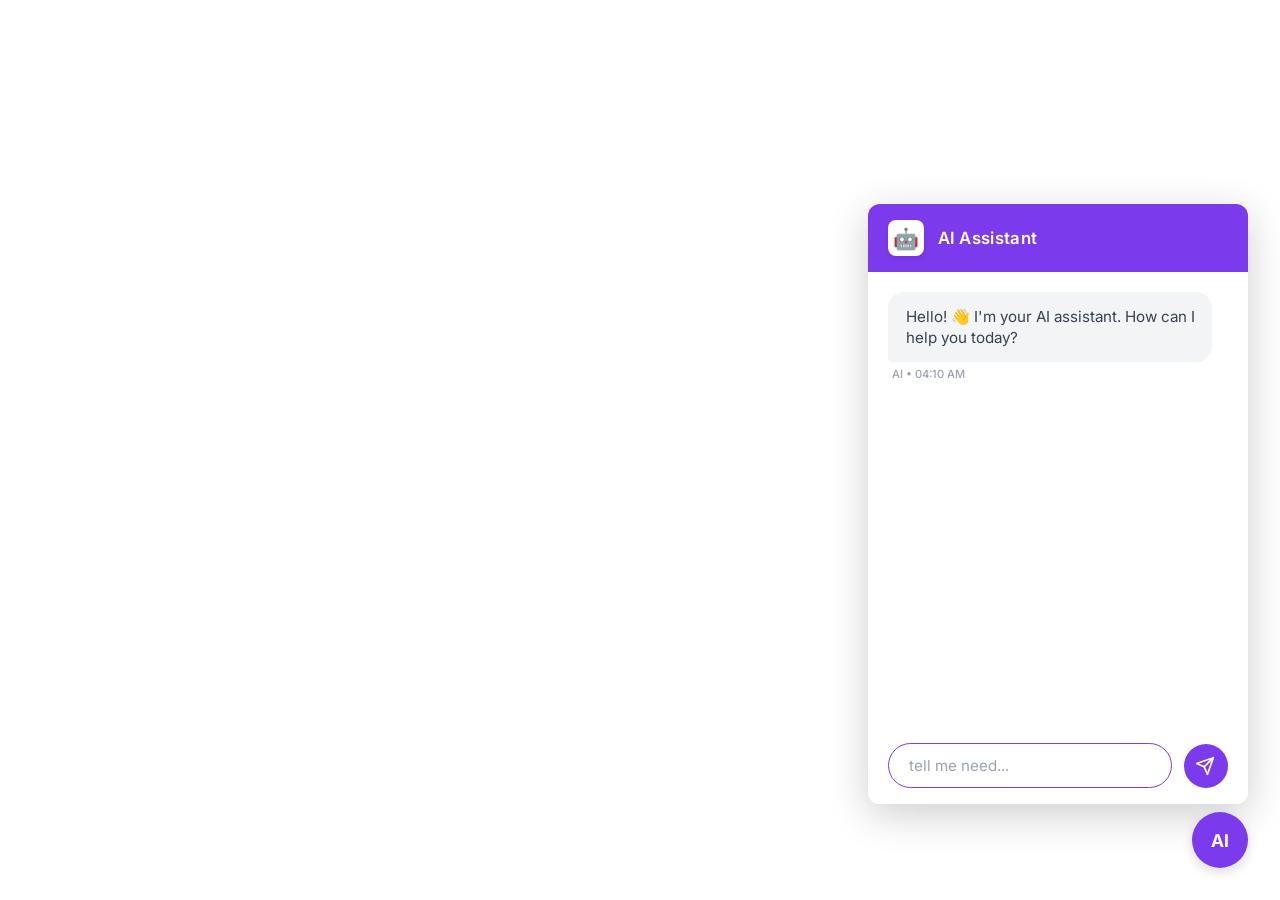
<file: frontend/index.html>
<!DOCTYPE html>
<html lang="en">

<head>
  <meta charset="UTF-8">
  <meta name="viewport" content="width=device-width, initial-scale=1.0">
  <title>AI Assistant</title>
  <link rel="preconnect" href="https://fonts.googleapis.com">
  <link rel="preconnect" href="https://fonts.gstatic.com" crossorigin>
  <link href="https://fonts.googleapis.com/css2?family=Inter:wght@400;500;600;700&display=swap" rel="stylesheet">

  <style>
    :root {
      --primary: #7c3aed;
      /* Exact purple from screenshot */
      --bg-body: #ffffff;
      --message-bot: #f3f4f6;
      /* Light gray */
      --message-user: #8b5cf6;
      /* Matches the user bubble in screenshot */
      --text-main: #374151;
      --text-muted: #9ca3af;
      --font-family: 'Inter', sans-serif;
    }

    #widget-toggle-btn,
    #ai-widget-container {
      font-family: var(--font-family);
    }

    /* 
          Floating Toggle Button
        */
    #widget-toggle-btn {
      position: fixed;
      bottom: 2rem;
      right: 2rem;
      width: 56px;
      height: 56px;
      border-radius: 50%;
      background: var(--primary);
      color: white;
      border: none;
      box-shadow: 0 4px 12px rgba(0, 0, 0, 0.15);
      cursor: pointer;
      display: flex;
      align-items: center;
      justify-content: center;
      z-index: 9999;
      font-size: 1.1rem;
      font-weight: 700;
      transition: transform 0.2s ease, background 0.2s ease;
    }

    #widget-toggle-btn:hover {
      transform: scale(1.05);
      background: #6d28d9;
    }

    /*
          Widget Container
        */
    #ai-widget-container {
      position: fixed;
      bottom: 6rem;
      /* Above the button */
      right: 2rem;
      width: 380px;
      height: 600px;
      max-width: calc(100vw - 4rem);
      max-height: calc(100vh - 8rem);

      background: var(--bg-body);
      border-radius: 12px;
      box-shadow: 0 10px 40px rgba(0, 0, 0, 0.2);

      display: flex;
      flex-direction: column;
      z-index: 9998;
      overflow: hidden;

      transform-origin: bottom right;
      transition: opacity 0.3s ease, transform 0.3s cubic-bezier(0.175, 0.885, 0.32, 1.1);
    }

    #ai-widget-container.widget-hidden {
      opacity: 0;
      pointer-events: none;
      transform: scale(0.8) translateY(20px);
    }

    #ai-widget-container.widget-visible {
      opacity: 1;
      pointer-events: auto;
      transform: scale(1) translateY(0);
    }

    /* Header */
    .widget-header {
      padding: 1rem 1.25rem;
      display: flex;
      align-items: center;
      background: var(--primary);
      color: white;
    }

    .widget-avatar {
      width: 36px;
      height: 36px;
      background: white;
      border-radius: 8px;
      display: flex;
      align-items: center;
      justify-content: center;
      margin-right: 0.85rem;
      font-size: 1.3rem;
      box-shadow: 0 2px 5px rgba(0, 0, 0, 0.1);
    }

    .widget-title {
      font-weight: 600;
      font-size: 1.05rem;
      letter-spacing: 0.3px;
      flex: 1;
    }

    /* Body */
    .widget-body {
      flex: 1;
      padding: 1.25rem;
      overflow-y: auto;
      display: flex;
      flex-direction: column;
      gap: 1.25rem;
      background: #ffffff;
    }

    /* Scrollbars */
    .widget-body::-webkit-scrollbar {
      width: 4px;
    }

    .widget-body::-webkit-scrollbar-track {
      background: transparent;
    }

    .widget-body::-webkit-scrollbar-thumb {
      background: #e5e7eb;
      border-radius: 4px;
    }

    .message-wrapper {
      display: flex;
      flex-direction: column;
      gap: 0.35rem;
    }

    .message-wrapper.bot {
      align-items: flex-start;
    }

    .message-wrapper.user {
      align-items: flex-end;
    }

    .message {
      padding: 0.85rem 1.1rem;
      border-radius: 16px;
      font-size: 0.95rem;
      line-height: 1.4;
      max-width: 85%;
      color: var(--text-main);
    }

    .system-message {
      background: var(--message-bot);
      border-bottom-left-radius: 4px;
      color: var(--text-main);
    }

    .user-message {
      background: var(--message-user);
      color: white;
      border-bottom-right-radius: 4px;
    }

    .message-meta {
      display: flex;
      align-items: center;
      gap: 0.5rem;
      margin-left: 0.25rem;
      margin-right: 0.25rem;
    }

    .message-time {
      font-size: 0.7rem;
      color: var(--text-muted);
      font-weight: 500;
    }

    /* Feedback Buttons */
    .feedback-btns {
      display: flex;
      gap: 0.4rem;
    }

    .feedback-btn {
      background: none;
      border: none;
      color: var(--text-muted);
      cursor: pointer;
      padding: 0.1rem;
      display: flex;
      align-items: center;
      justify-content: center;
      transition: color 0.2s ease;
    }

    .feedback-btn:hover {
      color: var(--primary);
    }

    .feedback-btn.active-like {
      color: #10b981;
      /* green */
    }

    .feedback-btn.active-dislike {
      color: #ef4444;
      /* red */
    }

    .feedback-btn svg {
      width: 14px;
      height: 14px;
    }

    /* Typing Indicator */
    .typing-indicator-wrapper {
      display: none;
      /* hidden by default */
      flex-direction: column;
      gap: 0.25rem;
      align-items: flex-start;
    }

    .typing-indicator {
      display: flex;
      align-items: center;
      gap: 6px;
      padding: 0.85rem 1.1rem;
      background: var(--message-bot);
      border-radius: 16px;
      border-bottom-left-radius: 4px;
      color: var(--text-main);
      font-size: 0.95rem;
    }

    .typing-dots {
      display: flex;
      gap: 4px;
      margin-left: 2px;
    }

    .typing-dot {
      width: 5px;
      height: 5px;
      background-color: var(--text-muted);
      border-radius: 50%;
      animation: typing 1.4s infinite ease-in-out both;
    }

    .typing-dot:nth-child(1) {
      animation-delay: -0.32s;
    }

    .typing-dot:nth-child(2) {
      animation-delay: -0.16s;
    }

    @keyframes typing {

      0%,
      80%,
      100% {
        transform: scale(0);
        opacity: 0.3;
      }

      40% {
        transform: scale(1);
        opacity: 1;
      }
    }

    /* Footer */
    .widget-footer {
      padding: 1rem 1.25rem;
      background: #ffffff;
      display: flex;
      align-items: center;
      gap: 0.75rem;
    }

    .input-container {
      flex: 1;
      position: relative;
    }

    #widget-input {
      width: 100%;
      background: #ffffff;
      border: 1px solid var(--primary);
      /* purple border mapped from screenshot */
      border-radius: 9999px;
      /* Pill shape */
      padding: 0.75rem 1.25rem;
      color: var(--text-main);
      font-family: inherit;
      font-size: 0.95rem;
      outline: none;
      transition: all 0.2s ease;
      box-sizing: border-box;
    }

    #widget-input::placeholder {
      color: var(--text-muted);
    }

    #widget-input:focus {
      box-shadow: 0 0 0 2px rgba(124, 58, 237, 0.15);
    }

    .interact-btn {
      background: var(--primary);
      color: white;
      border: none;
      border-radius: 50%;
      width: 44px;
      height: 44px;
      flex-shrink: 0;
      display: flex;
      align-items: center;
      justify-content: center;
      cursor: pointer;
      transition: all 0.2s ease;
    }

    .interact-btn:hover {
      transform: scale(1.05);
      background: #6d28d9;
    }

    .interact-btn svg {
      margin-left: -2px;
      /* optical alignment for paper plane */
      margin-top: 1px;
      width: 20px;
      height: 20px;
    }
  </style>
</head>

<body>

  <!-- Widget Container -->
  <div id="ai-widget-container" class="widget-visible">
    <div class="widget-header">
      <div class="widget-avatar">
        🤖
      </div>
      <div class="widget-title">
        AI Assistant
      </div>
    </div>

    <div class="widget-body">
      <!-- Initial User Greeting -->
      <div class="message-wrapper bot">
        <div class="message system-message">
          Hello! 👋 I'm your AI assistant. How can I help you today?
        </div>
        <div class="message-meta">
          <span class="message-time">AI • <span class="time-stamp"></span></span>
          <div class="feedback-btns" style="display: none;"></div> <!-- Hidden on greeting usually, but placeholder -->
        </div>
      </div>

      <!-- Default Typing Indicator -->
      <div class="typing-indicator-wrapper bot" id="typing-indicator">
        <div class="typing-indicator">
          Typing
          <div class="typing-dots">
            <div class="typing-dot"></div>
            <div class="typing-dot"></div>
            <div class="typing-dot"></div>
          </div>
        </div>
      </div>
    </div>

    <div class="widget-footer">
      <div class="input-container">
        <input type="text" placeholder="tell me need..." id="widget-input">
      </div>
      <button id="widget-send-btn" class="interact-btn" aria-label="Send">
        <svg viewBox="0 0 24 24" fill="none" stroke="currentColor" stroke-width="2" stroke-linecap="round"
          stroke-linejoin="round">
          <line x1="22" y1="2" x2="11" y2="13"></line>
          <polygon points="22 2 15 22 11 13 2 9 22 2"></polygon>
        </svg>
      </button>
    </div>
  </div>

  <!-- Toggle Button -->
  <button id="widget-toggle-btn" aria-label="Toggle Assistant">
    AI
  </button>

  <script>
    document.addEventListener('DOMContentLoaded', () => {
      const toggleBtn = document.getElementById('widget-toggle-btn');
      const widgetContainer = document.getElementById('ai-widget-container');
      const sendBtn = document.getElementById('widget-send-btn');
      const widgetInput = document.getElementById('widget-input');
      const widgetBody = document.querySelector('.widget-body');
      const typingIndicator = document.getElementById('typing-indicator');

      let messageIdCounter = 1;

      // Time helper
      const getFormattedTime = () => {
        const now = new Date();
        return now.toLocaleTimeString([], { hour: '2-digit', minute: '2-digit' });
      };

      // Set initial times
      document.querySelectorAll('.time-stamp').forEach(el => el.textContent = getFormattedTime());

      let isWidgetOpen = true; // Open by default for display

      // Load history from session storage
      let chatHistory = JSON.parse(sessionStorage.getItem('chatHistory')) || [];

      const saveHistory = () => {
        sessionStorage.setItem('chatHistory', JSON.stringify(chatHistory));
      };

      toggleBtn.addEventListener('click', () => {
        isWidgetOpen = !isWidgetOpen;
        if (isWidgetOpen) {
          widgetContainer.classList.remove('widget-hidden');
          widgetContainer.classList.add('widget-visible');
          setTimeout(() => widgetInput.focus(), 300);
        } else {
          widgetContainer.classList.remove('widget-visible');
          widgetContainer.classList.add('widget-hidden');
        }
      });

      const createActionButtons = (responseText, msgId, sourcePrompt = '') => {
        const feedbackDiv = document.createElement('div');
        feedbackDiv.className = 'feedback-btns';

        // Copy Button
        const copyBtn = document.createElement('button');
        copyBtn.className = 'feedback-btn';
        copyBtn.title = 'Copy';
        copyBtn.innerHTML = '<svg viewBox="0 0 24 24" fill="none" stroke="currentColor" stroke-width="2" stroke-linecap="round" stroke-linejoin="round"><rect x="9" y="9" width="13" height="13" rx="2" ry="2"></rect><path d="M5 15H4a2 2 0 0 1-2-2V4a2 2 0 0 1 2-2h9a2 2 0 0 1 2 2v1"></path></svg>';
        copyBtn.onclick = async () => {
          try {
            await navigator.clipboard.writeText(responseText);
            copyBtn.style.color = '#10b981';
            setTimeout(() => {
              copyBtn.style.color = '';
            }, 1500);
          } catch (error) {
            console.error('Copy failed:', error);
          }
        };

        // Regenerate Button
        const regenBtn = document.createElement('button');
        regenBtn.className = 'feedback-btn';
        regenBtn.title = 'Regenerate';
        regenBtn.innerHTML = '<svg viewBox="0 0 24 24" fill="none" stroke="currentColor" stroke-width="2" stroke-linecap="round" stroke-linejoin="round"><path d="M3 12a9 9 0 1 0 9-9 9.75 9.75 0 0 0-6.74 2.74L3 8"></path><polyline points="3 3 3 8 8 8"></polyline></svg>';
        regenBtn.onclick = () => {
          if (!sourcePrompt) return;
          widgetInput.value = sourcePrompt;
          sendMessage();
        };

        // Thumbs Up
        const likeBtn = document.createElement('button');
        likeBtn.className = 'feedback-btn';
        likeBtn.title = 'Helpful';
        likeBtn.innerHTML = '<svg viewBox="0 0 24 24" fill="none" stroke="currentColor" stroke-width="2" stroke-linecap="round" stroke-linejoin="round"><path d="M14 9V5a3 3 0 0 0-3-3l-4 9v11h11.28a2 2 0 0 0 2-1.7l1.38-9a2 2 0 0 0-2-2.3zM7 22H4a2 2 0 0 1-2-2v-7a2 2 0 0 1 2-2h3"></path></svg>';
        likeBtn.onclick = (e) => handleFeedback(e, msgId, 'like');

        // Thumbs Down
        const dislikeBtn = document.createElement('button');
        dislikeBtn.className = 'feedback-btn';
        dislikeBtn.title = 'Not helpful';
        dislikeBtn.innerHTML = '<svg viewBox="0 0 24 24" fill="none" stroke="currentColor" stroke-width="2" stroke-linecap="round" stroke-linejoin="round"><path d="M10 15v4a3 3 0 0 0 3 3l4-9V2H5.72a2 2 0 0 0-2 1.7l-1.38 9a2 2 0 0 0 2 2.3zm7-13h2.67A2.31 2.31 0 0 1 22 4v7a2.31 2.31 0 0 1-2.33 2H17"></path></svg>';
        dislikeBtn.onclick = (e) => handleFeedback(e, msgId, 'dislike');

        feedbackDiv.appendChild(copyBtn);
        feedbackDiv.appendChild(regenBtn);
        feedbackDiv.appendChild(likeBtn);
        feedbackDiv.appendChild(dislikeBtn);

        return feedbackDiv;
      };

      // Handle logging feedback to API
      const handleFeedback = async (e, messageId, type) => {
        const btn = e.currentTarget;
        const siblings = btn.parentElement.querySelectorAll('.feedback-btn');

        // reset styling for sibs
        siblings.forEach(s => {
          s.classList.remove('active-like');
          s.classList.remove('active-dislike');
        });

        // add styling for current
        if (type === 'like') btn.classList.add('active-like');
        if (type === 'dislike') btn.classList.add('active-dislike');

        console.log(`[Feedback Registered] Type: ${type}, Message ID: ${messageId}, Timestamp: ${new Date().toISOString()}`);

        // Show "Thanks for your feedback" temporarily below the message
        const msgWrapper = btn.closest('.message-wrapper');
        if (msgWrapper) {
          let thanksDiv = msgWrapper.querySelector('.feedback-thanks');
          if (!thanksDiv) {
            thanksDiv = document.createElement('div');
            thanksDiv.className = 'feedback-thanks';
            thanksDiv.style.fontSize = '0.75rem';
            thanksDiv.style.color = '#10b981';
            thanksDiv.style.marginTop = '4px';
            thanksDiv.style.marginLeft = '1rem';
            msgWrapper.appendChild(thanksDiv);
          }
          thanksDiv.textContent = "Thanks for your feedback!";
          // Remove the message after 3 seconds
          setTimeout(() => {
            if (thanksDiv && thanksDiv.parentNode) {
              thanksDiv.parentNode.removeChild(thanksDiv);
            }
          }, 3000);
        }

        try {
          await fetch('http://localhost:8001/feedback', {
            method: 'POST',
            headers: { 'Content-Type': 'application/json' },
            body: JSON.stringify({
              feedbackType: type,
              timestamp: new Date().toISOString()
            })
          });
        } catch (error) {
          console.error('Error sending feedback:', error);
        }
      };

      // Render historical messages on load
      if (chatHistory.length > 0) {
        // Remove the default greeting so it's not duplicated
        const defaultBotMsg = document.querySelector('.message-wrapper.bot');
        if (defaultBotMsg && defaultBotMsg.textContent.includes('Hello!')) {
          defaultBotMsg.remove();
        }

        chatHistory.forEach(msg => {
          if (msg.role === 'user') {
            const userWrapper = document.createElement('div');
            userWrapper.className = 'message-wrapper user';
            const userMsg = document.createElement('div');
            userMsg.className = 'message user-message';
            userMsg.textContent = msg.content;
            const userMeta = document.createElement('div');
            userMeta.className = 'message-meta';
            const userTime = document.createElement('span');
            userTime.className = 'message-time';
            userTime.textContent = 'You • ' + (msg.time || getFormattedTime());
            userMeta.appendChild(userTime);
            userWrapper.appendChild(userMsg);
            userWrapper.appendChild(userMeta);
            widgetBody.insertBefore(userWrapper, typingIndicator);
          } else {
            const botWrapper = document.createElement('div');
            botWrapper.className = 'message-wrapper bot';
            const botMsg = document.createElement('div');
            botMsg.className = 'message system-message';
            botMsg.textContent = msg.content;
            const botMeta = document.createElement('div');
            botMeta.className = 'message-meta';
            const botTime = document.createElement('span');
            botTime.className = 'message-time';
            botTime.textContent = 'AI • ' + (msg.time || getFormattedTime());

            const sourcePrompt = msg.prompt || '';
            const msgId = msg.id || messageIdCounter++;
            const feedbackDiv = createActionButtons(msg.content, msgId, sourcePrompt);

            botMeta.appendChild(botTime);
            botMeta.appendChild(feedbackDiv);
            botWrapper.appendChild(botMsg);
            botWrapper.appendChild(botMeta);
            widgetBody.insertBefore(botWrapper, typingIndicator);

            if (msgId >= messageIdCounter) messageIdCounter = msgId + 1;
          }
        });
        widgetBody.scrollTop = widgetBody.scrollHeight;
      }

      const sendMessage = async () => {
        const text = widgetInput.value.trim();
        if (!text) return;

        // Add user message
        const userWrapper = document.createElement('div');
        userWrapper.className = 'message-wrapper user';

        const userMsg = document.createElement('div');
        userMsg.className = 'message user-message';
        userMsg.textContent = text;

        const userMeta = document.createElement('div');
        userMeta.className = 'message-meta';

        const timeNow = getFormattedTime();
        const userTime = document.createElement('span');
        userTime.className = 'message-time';
        userTime.textContent = 'You • ' + timeNow;

        userMeta.appendChild(userTime);
        userWrapper.appendChild(userMsg);
        userWrapper.appendChild(userMeta);
        widgetBody.appendChild(userWrapper);

        // Update state and storage
        chatHistory.push({ role: 'user', content: text, time: timeNow });
        saveHistory();

        widgetInput.value = '';
        widgetBody.scrollTop = widgetBody.scrollHeight;

        /* ----- Show Typing Indicator while waiting for API ----- */
        widgetBody.appendChild(typingIndicator); // Move indicator to bottom
        typingIndicator.style.display = 'flex';
        widgetBody.scrollTop = widgetBody.scrollHeight;

        try {
          const response = await fetch('http://localhost:8001/chat', {
            method: 'POST',
            headers: { 'Content-Type': 'application/json' },
            body: JSON.stringify({
              message: text,
              history: chatHistory.slice(0, -1),
              timestamp: new Date().toISOString()
            })
          });

          if (!response.ok) {
            throw new Error(`Server error: ${response.status}`);
          }

          const data = await response.json();

          // Hide typing indicator when done thinking
          typingIndicator.style.display = 'none';

          const botWrapper = document.createElement('div');
          botWrapper.className = 'message-wrapper bot';

          const botMsg = document.createElement('div');
          botMsg.className = 'message system-message';
          botMsg.textContent = data.response;

          const botMeta = document.createElement('div');
          botMeta.className = 'message-meta';

          const botTimeNow = getFormattedTime();
          const botTime = document.createElement('span');
          botTime.className = 'message-time';
          botTime.textContent = 'AI • ' + botTimeNow;

          // Create Feedback & Action Buttons
          const msgId = messageIdCounter++;

          // Update state and storage
          chatHistory.push({ role: 'assistant', content: data.response, time: botTimeNow, id: msgId, prompt: text });
          saveHistory();
          const feedbackDiv = createActionButtons(data.response, msgId, text);

          botMeta.appendChild(botTime);
          botMeta.appendChild(feedbackDiv);

          botWrapper.appendChild(botMsg);
          botWrapper.appendChild(botMeta);

          // Add bot message
          widgetBody.appendChild(botWrapper);

          // Put typing indicator invisibly at the end so it's ready for next message
          widgetBody.appendChild(typingIndicator);

          widgetBody.scrollTop = widgetBody.scrollHeight;
        } catch (error) {
          console.error('Chat API Error:', error);
          typingIndicator.style.display = 'none';

          const errorWrapper = document.createElement('div');
          errorWrapper.className = 'message-wrapper bot';
          const errorMsg = document.createElement('div');
          errorMsg.className = 'message system-message';
          errorMsg.style.color = '#ef4444';
          errorMsg.textContent = "Could not complete request: " + error.message;
          errorWrapper.appendChild(errorMsg);
          widgetBody.appendChild(errorWrapper);
          widgetBody.appendChild(typingIndicator);
          widgetBody.scrollTop = widgetBody.scrollHeight;
        }
      };

      sendBtn.addEventListener('click', sendMessage);
      widgetInput.addEventListener('keypress', (e) => {
        if (e.key === 'Enter') sendMessage();
      });
    });
  </script>
</body>

</html>
</file>
